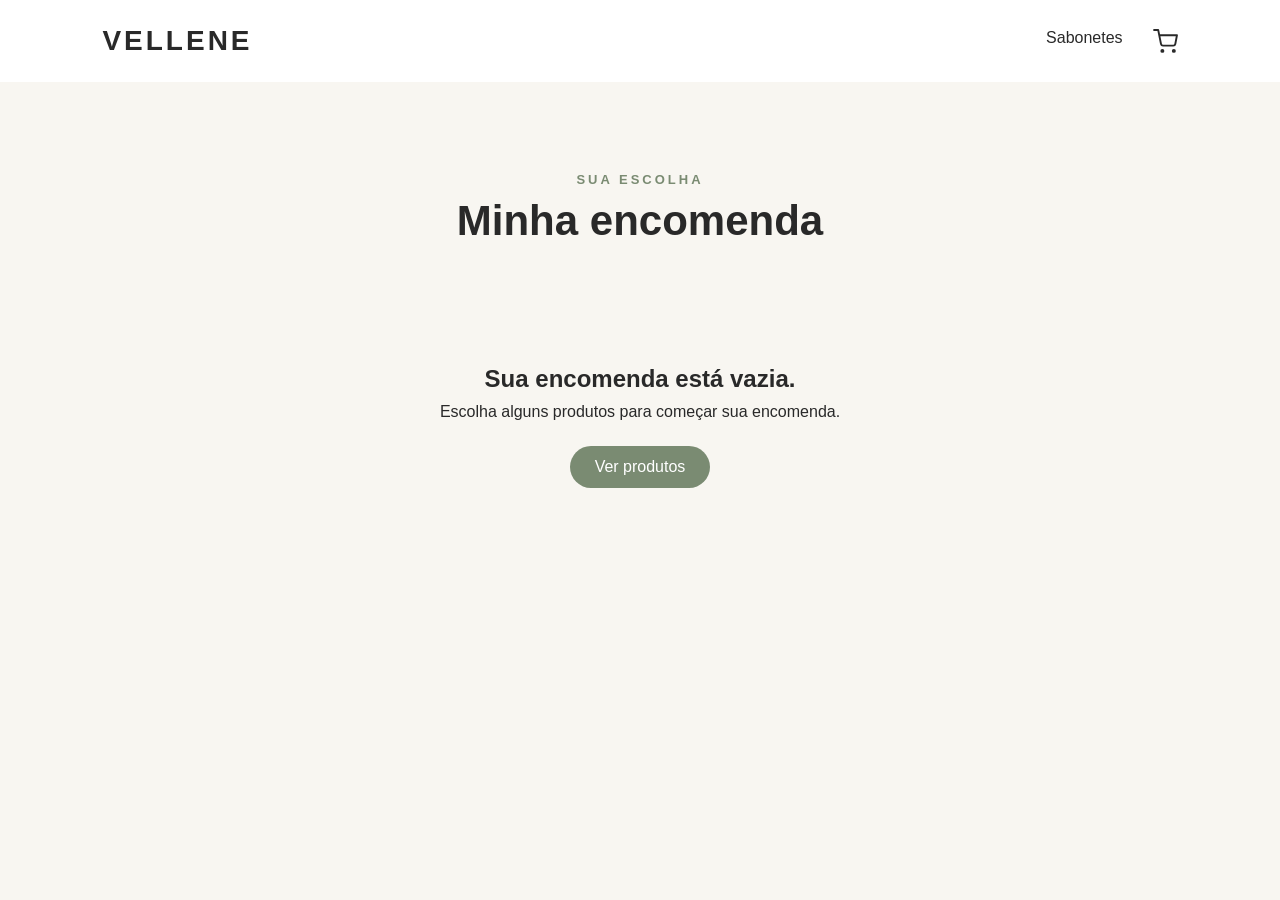
<file: encomenda.html>
<!DOCTYPE html>
<html lang="pt-BR">

<head>

    <meta charset="UTF-8">

    <meta
        name="viewport"
        content="width=device-width, initial-scale=1.0">

    <title>VELLENE | Minha encomenda</title>

    <link rel="stylesheet" href="css/styles.css">

</head>


<body>


    
<!-- CABEÇALHO -->

<header>

    <h1>
        <a href="index.html#inicio" class="logo-link">VELLENE</a>
    </h1>

    <nav>
        <a href="index.html#sabonetes">Sabonetes</a>

        <a href="encomenda.html" class="cart-link"
            aria-label="Minhas encomendas"
            title="Minhas encomendas">

            <svg xmlns="http://www.w3.org/2000/svg"
                width="25" height="25"
                viewBox="0 0 24 24"
                fill="none"
                stroke="currentColor"
                stroke-width="1.8"
                stroke-linecap="round"
                stroke-linejoin="round">

                <circle cx="9" cy="21" r="1"/>
                <circle cx="20" cy="21" r="1"/>
                <path d="M1 1h4l2.68 13.39a2 2 0 0 0 2 1.61h9.72a2 2 0 0 0 2-1.61L23 6H6"/>

            </svg>

        </a>
    </nav>

</header>



    <main>


        <section class="order-section">


            <div class="products-header">

                <p>SUA ESCOLHA</p>

                <h2>Minha encomenda</h2>

            </div>


            <div id="order-list">

            </div>


        </section>


    </main>


    <script src="script.js"></script>

</body>

</html>
</file>
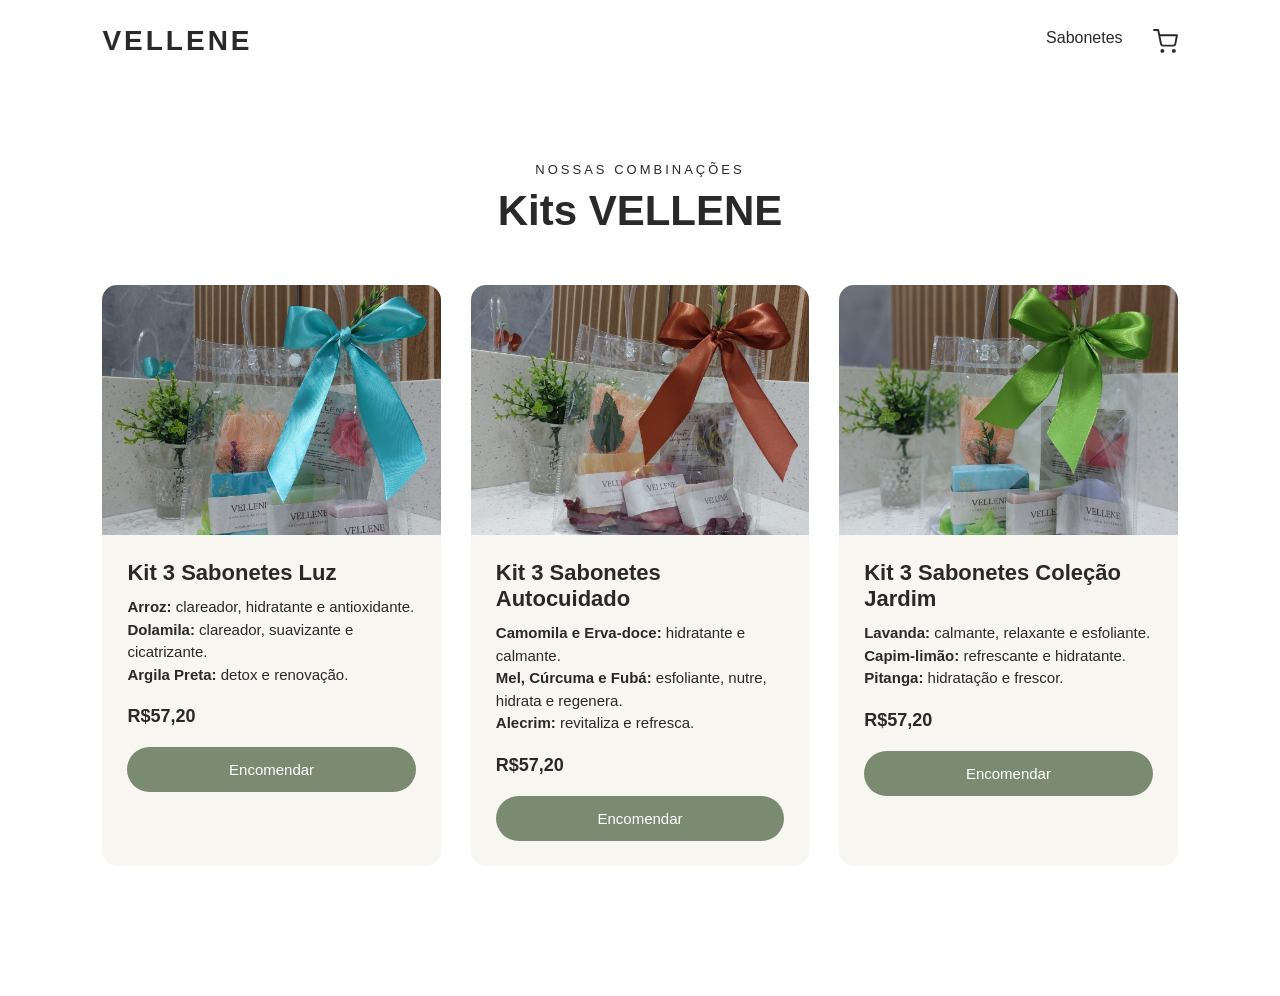
<file: kits.html>
<!DOCTYPE html>
<html lang="pt-BR">

<head>
    <meta charset="UTF-8">
    <meta name="viewport" content="width=device-width, initial-scale=1.0">

    <title>VELLENE | Kits</title>

    <link rel="stylesheet" href="css/styles.css">
</head>

<body>

   
<header>

    <h1>
        <a href="index.html#inicio" class="logo-link">VELLENE</a>
    </h1>

    <nav>
        <a href="index.html#sabonetes">Sabonetes</a>

        <a href="encomenda.html" class="cart-link"
            aria-label="Minhas encomendas"
            title="Minhas encomendas">

            <svg xmlns="http://www.w3.org/2000/svg"
                width="25" height="25"
                viewBox="0 0 24 24"
                fill="none"
                stroke="currentColor"
                stroke-width="1.8"
                stroke-linecap="round"
                stroke-linejoin="round">

                <circle cx="9" cy="21" r="1"/>
                <circle cx="20" cy="21" r="1"/>
                <path d="M1 1h4l2.68 13.39a2 2 0 0 0 2 1.61h9.72a2 2 0 0 0 2-1.61L23 6H6"/>

            </svg>

        </a>
    </nav>

</header>



    <main>

        <section class="products">

            <div class="products-header">
                <p>NOSSAS COMBINAÇÕES</p>
                <h2>Kits VELLENE</h2>
            </div>


            <div class="products-grid">

                <!-- KIT LUZ -->

                <div class="product-card">

                    <div class="product-image">
                        <img
                            src="images/kit-luz.jpg"
                            alt="Kit 3 Sabonetes Luz"
                        >
                    </div>

                    <div class="product-info">

                        <h3>Kit 3 Sabonetes Luz</h3>

                        <p>
                            <strong>Arroz:</strong>
                            clareador, hidratante e antioxidante.<br>

                            <strong>Dolamila:</strong>
                            clareador, suavizante e cicatrizante.<br>

                            <strong>Argila Preta:</strong>
                            detox e renovação.
                        </p>

                        <span class="product-price">
                            R$57,20
                        </span>

                        <button class="order-button"
                            data-product="Kit 3 Sabonetes Luz"
                            data-price="57.20">

                            Encomendar

                        </button>

                    </div>
                </div>


                <!-- KIT AUTOCUIDADO -->

                <div class="product-card">

                    <div class="product-image">
                        <img
                            src="images/kit-autocuidado.jpg"
                            alt="Kit 3 Sabonetes Autocuidado"
                        >

                    </div>

                    <div class="product-info">

                        <h3>Kit 3 Sabonetes Autocuidado</h3>

                        <p>
                            <strong>Camomila e Erva-doce:</strong>
                            hidratante e calmante.<br>

                            <strong>Mel, Cúrcuma e Fubá:</strong>
                            esfoliante, nutre, hidrata e regenera.<br>

                            <strong>Alecrim:</strong>
                            revitaliza e refresca.
                        </p>

                        <span class="product-price">
                            R$57,20
                        </span>

                        <button class="order-button"
                            data-product="Kit 3 Sabonetes Autocuidado"
                            data-price="57.20">

                            Encomendar

                        </button>

                    </div>
                </div>


                <!-- KIT JARDIM -->

                <div class="product-card">

                    <div class="product-image">
                        <img
                            src="images/kit-jardim.jpg"
                            alt="Kit 3 Sabonetes Jardim"
                        >

                    </div>

                    <div class="product-info">

                        <h3>Kit 3 Sabonetes Coleção Jardim</h3>

                        <p>
                            <strong>Lavanda:</strong>
                            calmante, relaxante e esfoliante.<br>

                            <strong>Capim-limão:</strong>
                            refrescante e hidratante.<br>

                            <strong>Pitanga:</strong>
                            hidratação e frescor.
                        </p>

                        <span class="product-price">
                            R$57,20
                        </span>

                        <button class="order-button"
                            data-product="Kit 3 Sabonetes Coleção Jardim"
                            data-price="57.20">

                            Encomendar

                        </button>

                    </div>
                </div>

            </div>

        </section>

    </main>


    <script src="script.js"></script>

</body>
</html>
</file>
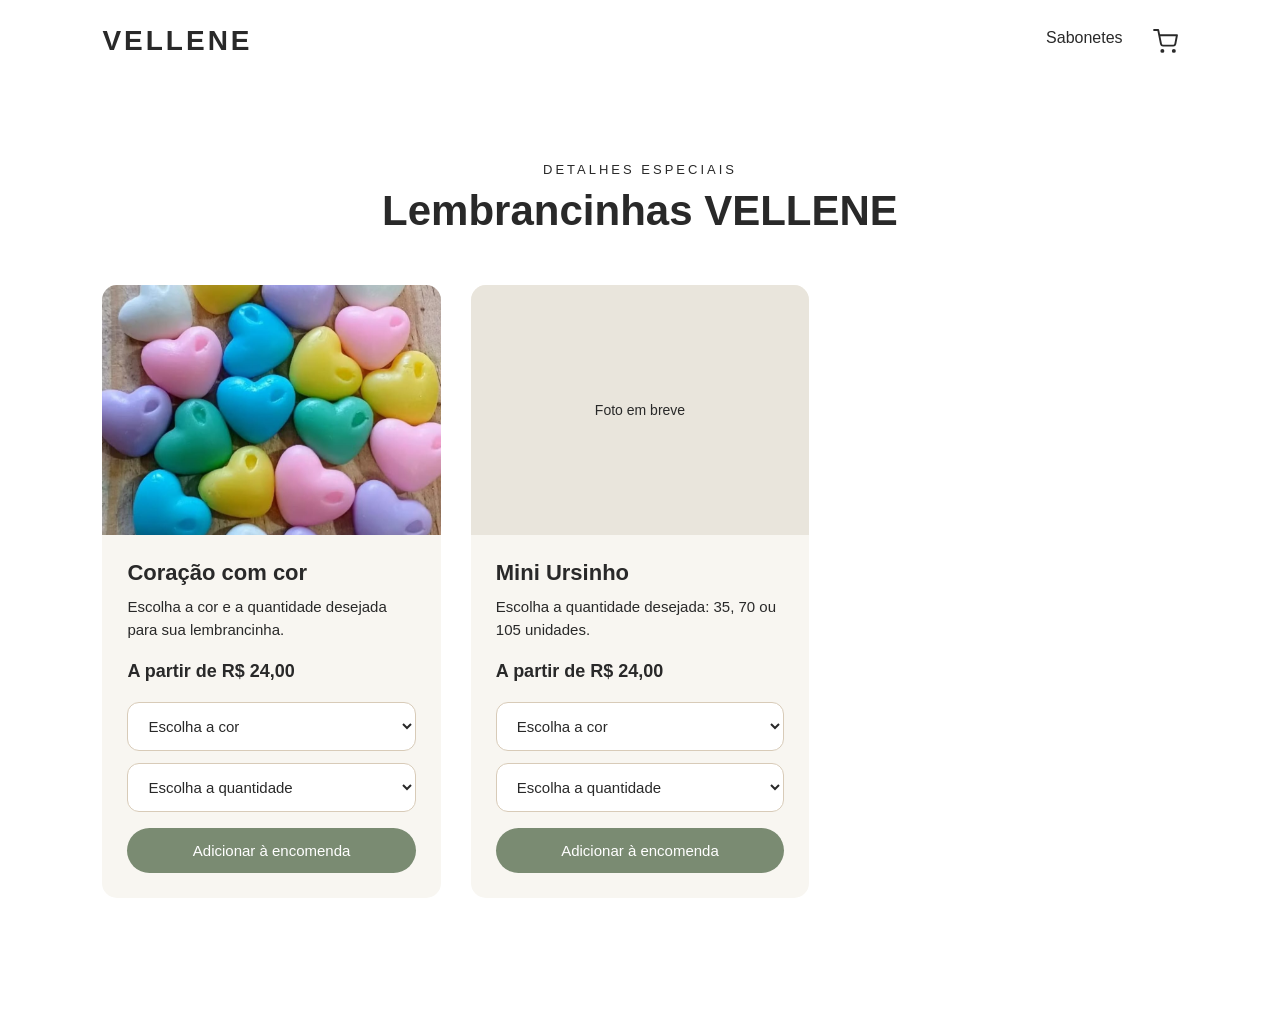
<file: lembrancinhas.html>
<!DOCTYPE html>
<html lang="pt-BR">

<head>
    <meta charset="UTF-8">
    <meta name="viewport" content="width=device-width, initial-scale=1.0">

    <title>VELLENE | Lembrancinhas</title>

    <link rel="stylesheet" href="css/styles.css">
</head>

<body>

    
<header>

    <h1>
        <a href="index.html#inicio" class="logo-link">VELLENE</a>
    </h1>

    <nav>
        <a href="index.html#sabonetes">Sabonetes</a>

        <a href="encomenda.html" class="cart-link"
            aria-label="Minhas encomendas"
            title="Minhas encomendas">

            <svg xmlns="http://www.w3.org/2000/svg"
                width="25" height="25"
                viewBox="0 0 24 24"
                fill="none"
                stroke="currentColor"
                stroke-width="1.8"
                stroke-linecap="round"
                stroke-linejoin="round">

                <circle cx="9" cy="21" r="1"/>
                <circle cx="20" cy="21" r="1"/>
                <path d="M1 1h4l2.68 13.39a2 2 0 0 0 2 1.61h9.72a2 2 0 0 0 2-1.61L23 6H6"/>

            </svg>

        </a>
    </nav>

</header>



    <main>

        <section class="products">

            <div class="products-header">

                <p>DETALHES ESPECIAIS</p>

                <h2>Lembrancinhas VELLENE</h2>

            </div>


            <div class="products-grid">


                

<!-- CORAÇÃO COM COR -->

<div class="product-card">

    <div class="product-image">
    <img
        src="images/lembrancinhas-coracao.jpg"
        alt="Coração com cor"
    >
</div>

    <div class="product-info">

        <h3>Coração com cor</h3>

        <p>
            Escolha a cor e a quantidade desejada
            para sua lembrancinha.
        </p>

        <span class="product-price">
            A partir de R$ 24,00
        </span>

        <select class="order-option">
            <option value="">Escolha a cor</option>
            <option>Branco</option>
            <option>Rosa</option>
            <option>Verde</option>
            <option>Azul</option>
            <option>Amarelo</option>
            <option>Preto</option>
            <option>Lilás</option>
        </select>

        <select class="order-option">
            <option value="">Escolha a quantidade</option>
            <option>35 unidades - R$ 24,00</option>
            <option>70 unidades - R$ 48,00</option>
            <option>105 unidades - R$ 72,00</option>
        </select>

        <button class="order-button">
            Adicionar à encomenda
        </button>

    </div>

</div>


                <!-- URSINHO MINI -->

                <div class="product-card">

                    <div class="product-image">
                        <span>Foto em breve</span>
                    </div>

                    <div class="product-info">
                        

                        <h3>Mini Ursinho</h3>

                        <p>
                            Escolha a quantidade desejada:
                            35, 70 ou 105 unidades.
                        </p>

                        <span class="product-price">
                            A partir de R$ 24,00
                        </span>

                        <select class="order-option">
    <option value="">Escolha a cor</option>
    <option>Branco</option>
    <option>Rosa</option>
    <option>Verde</option>
    <option>Azul</option>
    <option>Amarelo</option>
    <option>Preto</option>
    <option>Lilás</option>
</select>

                        <select class="order-option">
    
    <option value="">Escolha a quantidade</option>
    <option>35 unidades - R$ 24,00</option>
    <option>70 unidades - R$ 48,00</option>
    <option>105 unidades - R$ 72,00</option>
</select>

<button
    class="order-button"
    data-product="Ursinho Mini"
    data-price="0"
>
    Adicionar à encomenda
</button>

                    </div>

                </div>



        </section>

    </main>


    <script src="script.js"></script>

</body>

</html>
</file>
<file: css/styles.css>
* {
    margin: 0;
    padding: 0;
    box-sizing: border-box;
}


:root {

    --creme: #F8F6F1;

    --preto: #292929;

    --verde: #7A8B72;

    --bege: #D8CBB8;

    --marrom: #8B7561;

}


body {

    font-family: Arial, sans-serif;

    background-color: var(--creme);

    color: var(--preto);

}


/* =========================
   CABEÇALHO
========================= */

header {

    position: sticky;

    top: 0;

    z-index: 1000;

    display: flex;

    justify-content: space-between;

    align-items: center;

    padding: 25px 8%;

    background-color: white;

}


header h1 {

    font-size: 28px;

    letter-spacing: 3px;

}


nav {

    display: flex;

    gap: 30px;

}


nav a {

    text-decoration: none;

    color: var(--preto);

    font-size: 16px;

    transition: 0.3s;

}


nav a:hover {

    color: var(--verde);

}


/* =========================
   HERO
========================= */

.hero {

    min-height: calc(100vh - 80px);

    display: flex;

    align-items: center;

    justify-content: center;

    text-align: center;

    padding: 80px 8%;

}


.hero-content {

    max-width: 700px;

}


.hero-subtitle {

    font-size: 14px;

    letter-spacing: 4px;

    margin-bottom: 20px;

}


.hero h2 {

    font-size: 56px;

    line-height: 1.1;

    margin-bottom: 25px;

}


.hero-text {

    font-size: 18px;

    line-height: 1.6;

    margin-bottom: 35px;

}


.hero-button {

    display: inline-block;

    padding: 15px 30px;

    border-radius: 30px;

    background-color: var(--verde);

    color: white;

    text-decoration: none;

    font-size: 15px;

    transition: 0.3s;

}


.hero-button:hover {

    background-color: var(--marrom);

    transform: translateY(-3px);

}


/* =========================
   PRODUTOS
========================= */

.products {

    padding: 80px 8%;

    background-color: white;

}


.products-header {

    text-align: center;

    margin-bottom: 50px;

}


.products-header p {

    font-size: 13px;

    letter-spacing: 3px;

    margin-bottom: 10px;

}


.products-header h2 {
    font-size: 42px;
    margin-top: 5px;
}

.order-section .products-header {
    margin-bottom: 60px;
}

.order-section .products-header p {
    color: var(--verde);
    font-weight: bold;
}

.products-grid {

    display: grid;

    grid-template-columns:
        repeat(3, 1fr);

    gap: 30px;

    margin-bottom: 50px;

}


.product-card {

    background-color: var(--creme);

    border-radius: 15px;

    overflow: hidden;

    transition: 0.3s;

}


.product-card:hover {

    transform: translateY(-5px);

}


.product-image {

    width: 100%;

    height: 250px;

    display: flex;

    align-items: center;

    justify-content: center;

    background-color: #e9e5dc;

    overflow: hidden;

}


.product-image span {

    font-size: 14px;

}


.product-image img {

    width: 100%;

    height: 100%;

    object-fit: cover;

}


.product-info {

    padding: 25px;

}


.product-info h3 {

    font-size: 22px;

    margin-bottom: 10px;

}


.product-info p {

    font-size: 15px;

    line-height: 1.5;

    margin-bottom: 20px;

}


.product-price {

    display: block;

    font-size: 18px;

    font-weight: bold;

    margin-bottom: 20px;

}


.product-info button {

    width: 100%;

    padding: 13px;

    border: none;

    border-radius: 25px;

    background-color: var(--verde);

    color: white;

    cursor: pointer;

    transition: 0.3s;

}


.product-info button:hover {

    background-color: var(--marrom);

    transform: translateY(-3px);

}


/* =========================
   FILTROS
========================= */

.category-buttons {

    display: flex;

    justify-content: center;

    gap: 10px;

    margin-top: 25px;

    flex-wrap: wrap;

}


.category-button {

    padding: 10px 20px;

    border: 1px solid var(--verde);

    border-radius: 25px;

    background-color: transparent;

    color: var(--verde);

    cursor: pointer;

    transition: 0.3s;

}


.category-button:hover {

    background-color: var(--verde);

    color: white;

    transform: translateY(-2px);

}


.category-button.active {

    background-color: var(--verde);

    color: white;

}


/* =========================
   MINHA ENCOMENDA
========================= */

.order-section {
    padding: 90px 8%;
    min-height: 80vh;
    background-color: var(--creme);
}

#order-list {

    max-width: 900px;

    margin: 0 auto;

}


/* =========================
   ITEM
========================= */

.order-item {
    background-color: white;
    padding: 25px 30px;
    margin-bottom: 18px;
    border-radius: 18px;
    display: flex;
    align-items: center;
    justify-content: space-between;
    gap: 25px;
    box-shadow: 0 5px 20px rgba(0, 0, 0, 0.06);
    transition: 0.3s;
}

.order-item:hover {
    transform: translateY(-2px);
}


.order-product {

    flex: 1;

}


.order-product h3 {
    font-size: 19px;
    margin-bottom: 8px;
}

.order-product span {
    font-size: 15px;
    font-weight: bold;
    color: var(--verde);
}


.order-product span {

    font-weight: bold;

    color: var(--verde);

}


/* =========================
   QUANTIDADE
========================= */

.quantity-control {
    display: flex;
    align-items: center;
    gap: 12px;
}

.quantity-control span {
    min-width: 30px;
    text-align: center;
    font-size: 17px;
    font-weight: bold;
}

.quantity-control button {
    width: 38px;
    height: 38px;
    border: 1px solid var(--bege);
    border-radius: 50%;
    background-color: var(--creme);
    color: var(--preto);
    font-size: 20px;
    cursor: pointer;
    transition: 0.25s;
}

.quantity-control button:hover {
    background-color: var(--verde);
    color: white;
    border-color: var(--verde);
    transform: scale(1.05);
}


.quantity-control button:hover {

    background-color: var(--verde);

    color: white;

}


/* =========================
   REMOVER
========================= */

.remove-button {
    border: none;
    padding: 10px 18px;
    border-radius: 20px;
    background-color: transparent;
    color: var(--marrom);
    font-size: 14px;
    cursor: pointer;
    transition: 0.25s;
}

.remove-button:hover {
    background-color: var(--marrom);
    color: white;
}


/* =========================
   TOTAL
========================= */

.order-total {
    max-width: 900px;
    margin: 35px auto 0;
    padding: 25px 10px;
    text-align: right;
    border-top: 1px solid var(--bege);
}

.order-total h3 {
    font-size: 26px;
    letter-spacing: 0.5px;
}


/* =========================
   FINALIZAR
========================= */

.finish-order-button {

    display: block;

    width: 100%;

    max-width: 900px;

    margin: 20px auto 0;

    padding: 15px;

    border: none;

    border-radius: 25px;

    background-color: var(--verde);

    color: white;

    font-size: 16px;

    font-weight: bold;

    cursor: pointer;

    transition: 0.3s;

}


.finish-order-button:hover {

    background-color: var(--marrom);

    transform: translateY(-3px);

}


/* =========================
   ENCOMENDA VAZIA
========================= */

.empty-order {

    text-align: center;

    padding: 60px 20px;

}


.empty-order h3 {

    font-size: 24px;

    margin-bottom: 10px;

}


.empty-order p {

    margin-bottom: 25px;

}


.empty-order a {

    display: inline-block;

    padding: 12px 25px;

    border-radius: 25px;

    background-color: var(--verde);

    color: white;

    text-decoration: none;

    transition: 0.3s;

}


.empty-order a:hover {

    background-color: var(--marrom);

}


/* =========================
   RESPONSIVIDADE
========================= */

@media (max-width: 768px) {


    header {

        padding: 20px;

    }


    nav {

        gap: 15px;

    }


    nav a {

        font-size: 14px;

    }


    .hero {

        padding: 60px 20px;

    }


    .hero h2 {

        font-size: 40px;

    }


    .hero-text {

        font-size: 16px;

    }


    .products {

        padding: 60px 20px;

    }


    .products-header h2 {

        font-size: 32px;

    }


    .products-grid {

        grid-template-columns: 1fr;

    }


    .order-section {

        padding: 60px 20px;

    }


    .order-item {

        flex-direction: column;

        align-items: stretch;

        text-align: center;

    }


    .quantity-control {

        justify-content: center;

    }


    .remove-button {

        width: 100%;

    }

}
.product-info .order-button {
    display: block;
    width: 100%;
    padding: 13px;
    border-radius: 25px;
    background-color: var(--verde);
    color: white;
    text-align: center;
    text-decoration: none;
    cursor: pointer;
    transition: 0.3s;
}

.product-info .order-button:hover {
    background-color: var(--marrom);
    transform: translateY(-3px);
}

/* OPÇÕES DAS LEMBRANCINHAS */

.order-option {
    display: block;
    width: 100%;
    padding: 14px 16px;
    margin-top: 12px;
    border: 1px solid var(--bege);
    border-radius: 12px;
    background-color: white;
    color: var(--preto);
    font-size: 15px;
    font-family: inherit;
    cursor: pointer;
    outline: none;
    transition: 0.25s;
}

.order-option:hover,
.order-option:focus {
    border-color: var(--verde);
    box-shadow: 0 0 0 3px rgba(122, 139, 114, 0.12);
}

/* Espaço entre opções e botão */
.product-info .order-option:last-of-type {
    margin-bottom: 16px;
}

/* Botões da página de lembrancinhas */
.product-info .order-button {
    display: block;
    width: 100%;
    padding: 14px;
    margin-top: 12px;
    border: none;
    border-radius: 25px;
    background-color: var(--verde);
    color: white;
    font-family: inherit;
    font-size: 15px;
    text-align: center;
    text-decoration: none;
    cursor: pointer;
    transition: 0.3s;
}

.product-info .order-button:hover {
    background-color: var(--marrom);
    transform: translateY(-2px);
}



/* =========================
   BOTÕES DOS SABONETES E TRATAMENTOS
========================= */

/* Botões de unidade */
.product-card[data-category="sabonetes"] .order-button:not([data-product^="Kit"]),
.product-card[data-category="tratamentos"] .order-button:not([data-product^="Kit"]) {
    margin-top: 12px;
    background-color: white;
    color: var(--verde);
    border: 1px solid var(--verde);
    font-weight: 600;
}

/* Efeito ao passar o mouse na unidade */
.product-card[data-category="sabonetes"] .order-button:not([data-product^="Kit"]):hover,
.product-card[data-category="tratamentos"] .order-button:not([data-product^="Kit"]):hover {
    background-color: var(--verde);
    color: white;
    transform: translateY(-2px);
}

/* Botões de kits */
.product-card[data-category="sabonetes"] .order-button[data-product^="Kit"],
.product-card[data-category="tratamentos"] .order-button[data-product^="Kit"] {
    margin-top: 12px;
    background-color: var(--verde);
    color: white;
    border: 1px solid var(--verde);
    font-weight: bold;
    box-shadow: 0 3px 8px rgba(122, 139, 114, 0.18);
}

/* Efeito ao passar o mouse nos kits */
.product-card[data-category="sabonetes"] .order-button[data-product^="Kit"]:hover,
.product-card[data-category="tratamentos"] .order-button[data-product^="Kit"]:hover {
    background-color: var(--marrom);
    border-color: var(--marrom);
    transform: translateY(-2px);
}

/* LOGO VELLENE COMO BOTÃO DE INÍCIO */

.logo-link {
    text-decoration: none;
    color: inherit;
}

/* ÍCONE DO CARRINHO */

.cart-link {
    display: inline-flex;
    align-items: center;
    justify-content: center;
    color: inherit;
    transition: 0.3s;
}

.cart-link:hover {
    color: var(--verde);
    transform: scale(1.1);
}
</file>
